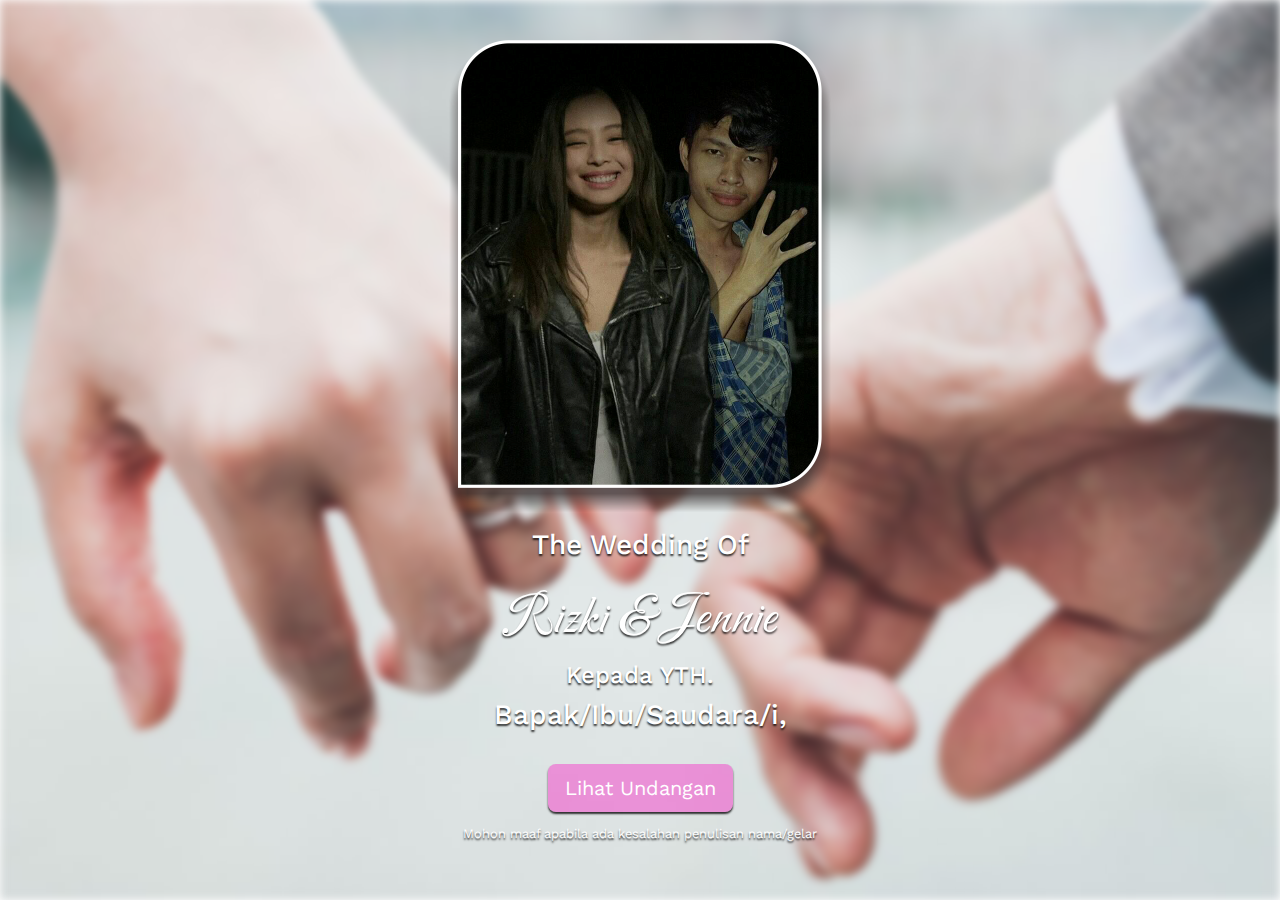
<file: index.html>
<!doctype html>
<html lang="en">

<head>
    <meta charset="utf-8">
    <meta name="viewport" content="width=device-width, initial-scale=1">
    <title>Percetakan Seiko</title>
    <link href="bootstrap/css/bootstrap.min.css" rel="stylesheet">
    <link rel="stylesheet" href="style.css">
    <link rel="preconnect" href="https://fonts.googleapis.com">
    <link rel="preconnect" href="https://fonts.gstatic.com" crossorigin>
    <link rel="stylesheet" href="https://unicons.iconscout.com/release/v4.0.8/css/line.css">
    <link
        href="https://fonts.googleapis.com/css2?family=Carattere&family=Dancing+Script&family=Pacifico&family=Roboto:wght@400;500&family=Work+Sans:ital,wght@0,100;0,200;0,300;0,400;0,500;0,600;0,700;0,800;0,900;1,100;1,200;1,300;1,400;1,500;1,600;1,700;1,800;1,900&display=swap"
        rel="stylesheet">
</head>

<body>
    <section id="hero"
        class="hero w-100 h-100 p-3 mx-auto text-center d-flex justify-content-center align-items-center text-white">
        <main>
            <div class="container berdua text-center">
                <img src="img/berdua.png" alt="" class="img-responsive berdua">
            </div>
            <h3>The Wedding Of</h3>
            <h1>Rizki & Jennie</h1>
            <h4>Kepada YTH.</h4>
            <h3><span>Bapak/Ibu/Saudara/i, </span></h3>
            <a href="main.html" class="btn btn-lg mt-4"><i class="uil-upload-alt"></i>Lihat Undangan</a>
            <p>Mohon maaf apabila ada kesalahan penulisan nama/gelar</p>
        </main>
    </section>
    <script>
        const urlParams = new URLSearchParams(window.location.search);
        const nama = urlParams.get('n') || '';
        const pronoun = urlParams.get('p') || 'Bapak/Ibu/Saudara/i';
        const namaContainer = document.querySelector('.hero h3 span');
        namaContainer.innerText = `${pronoun} ${nama},`.replace(/ ,$/, ',');
    </script>
    <script src="bootstrap/js/bootstrap.bundle.min.js"></script>
</body>

</html>
</file>
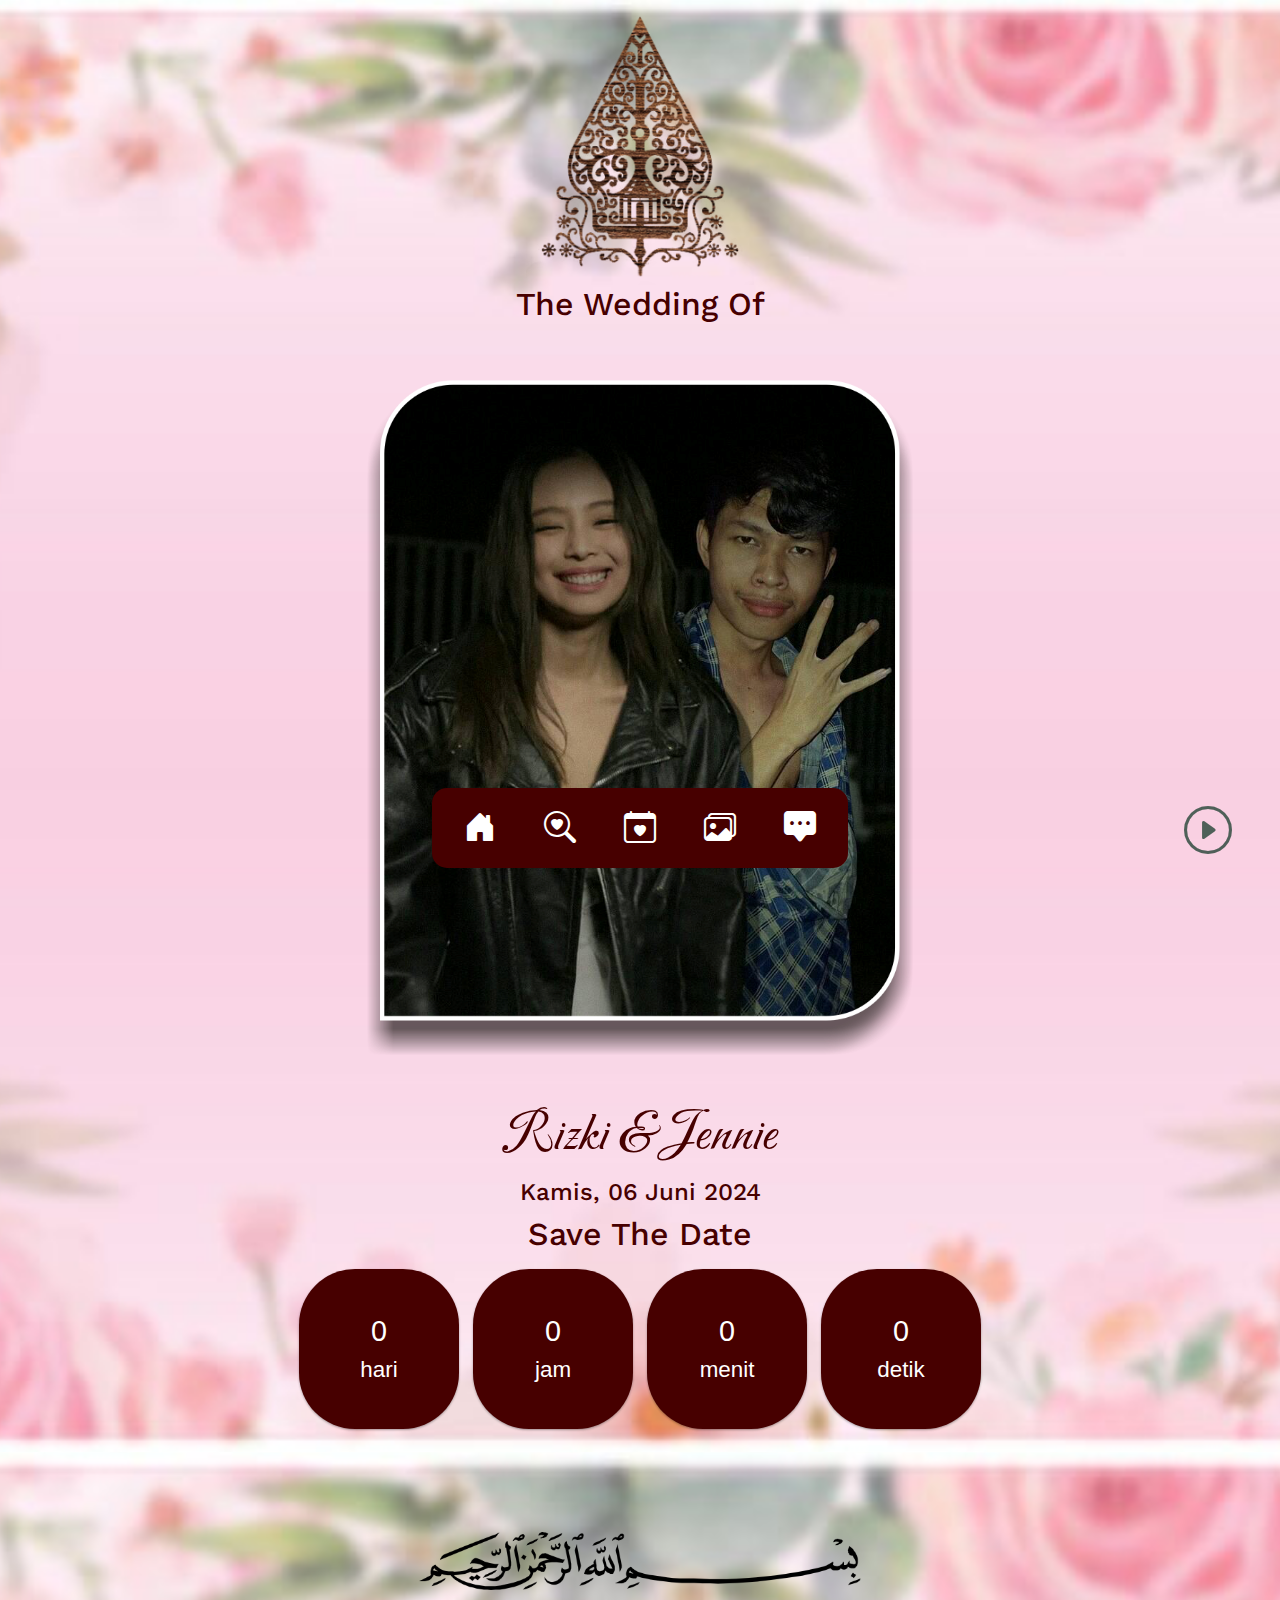
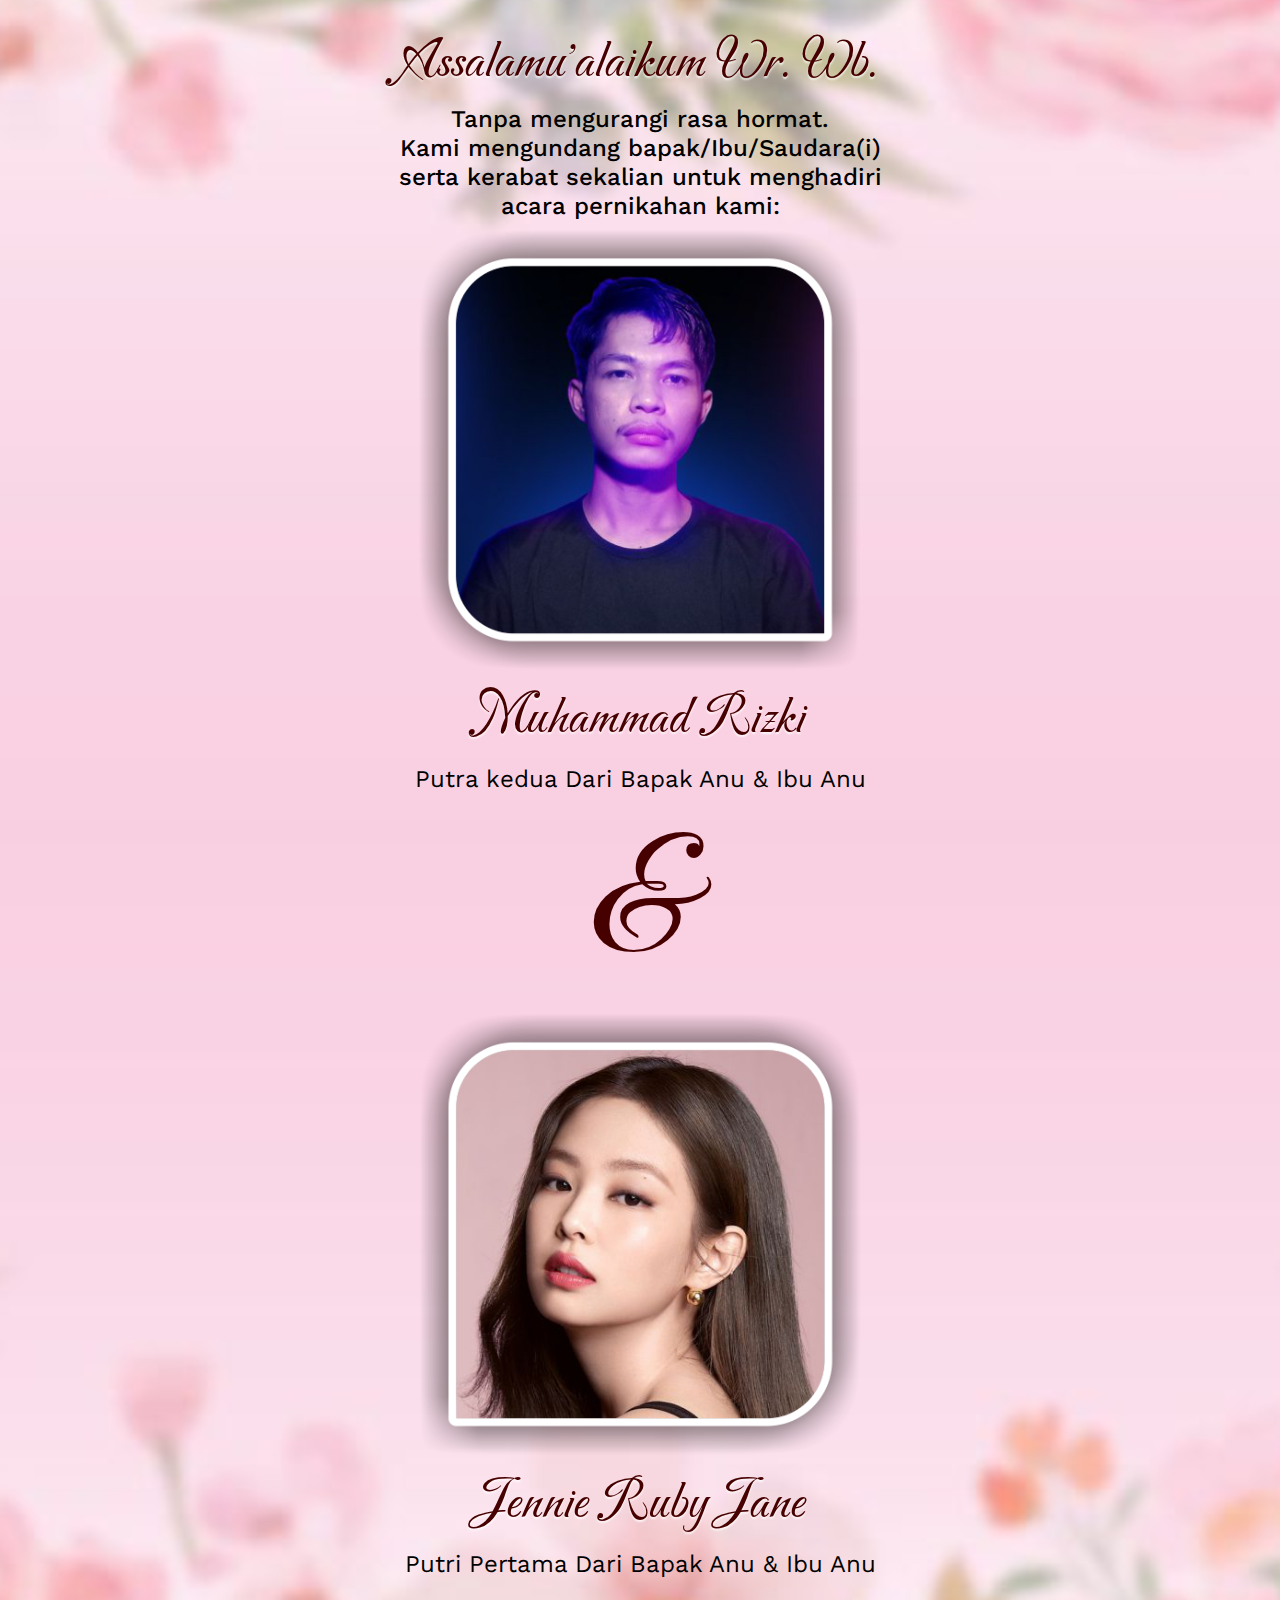
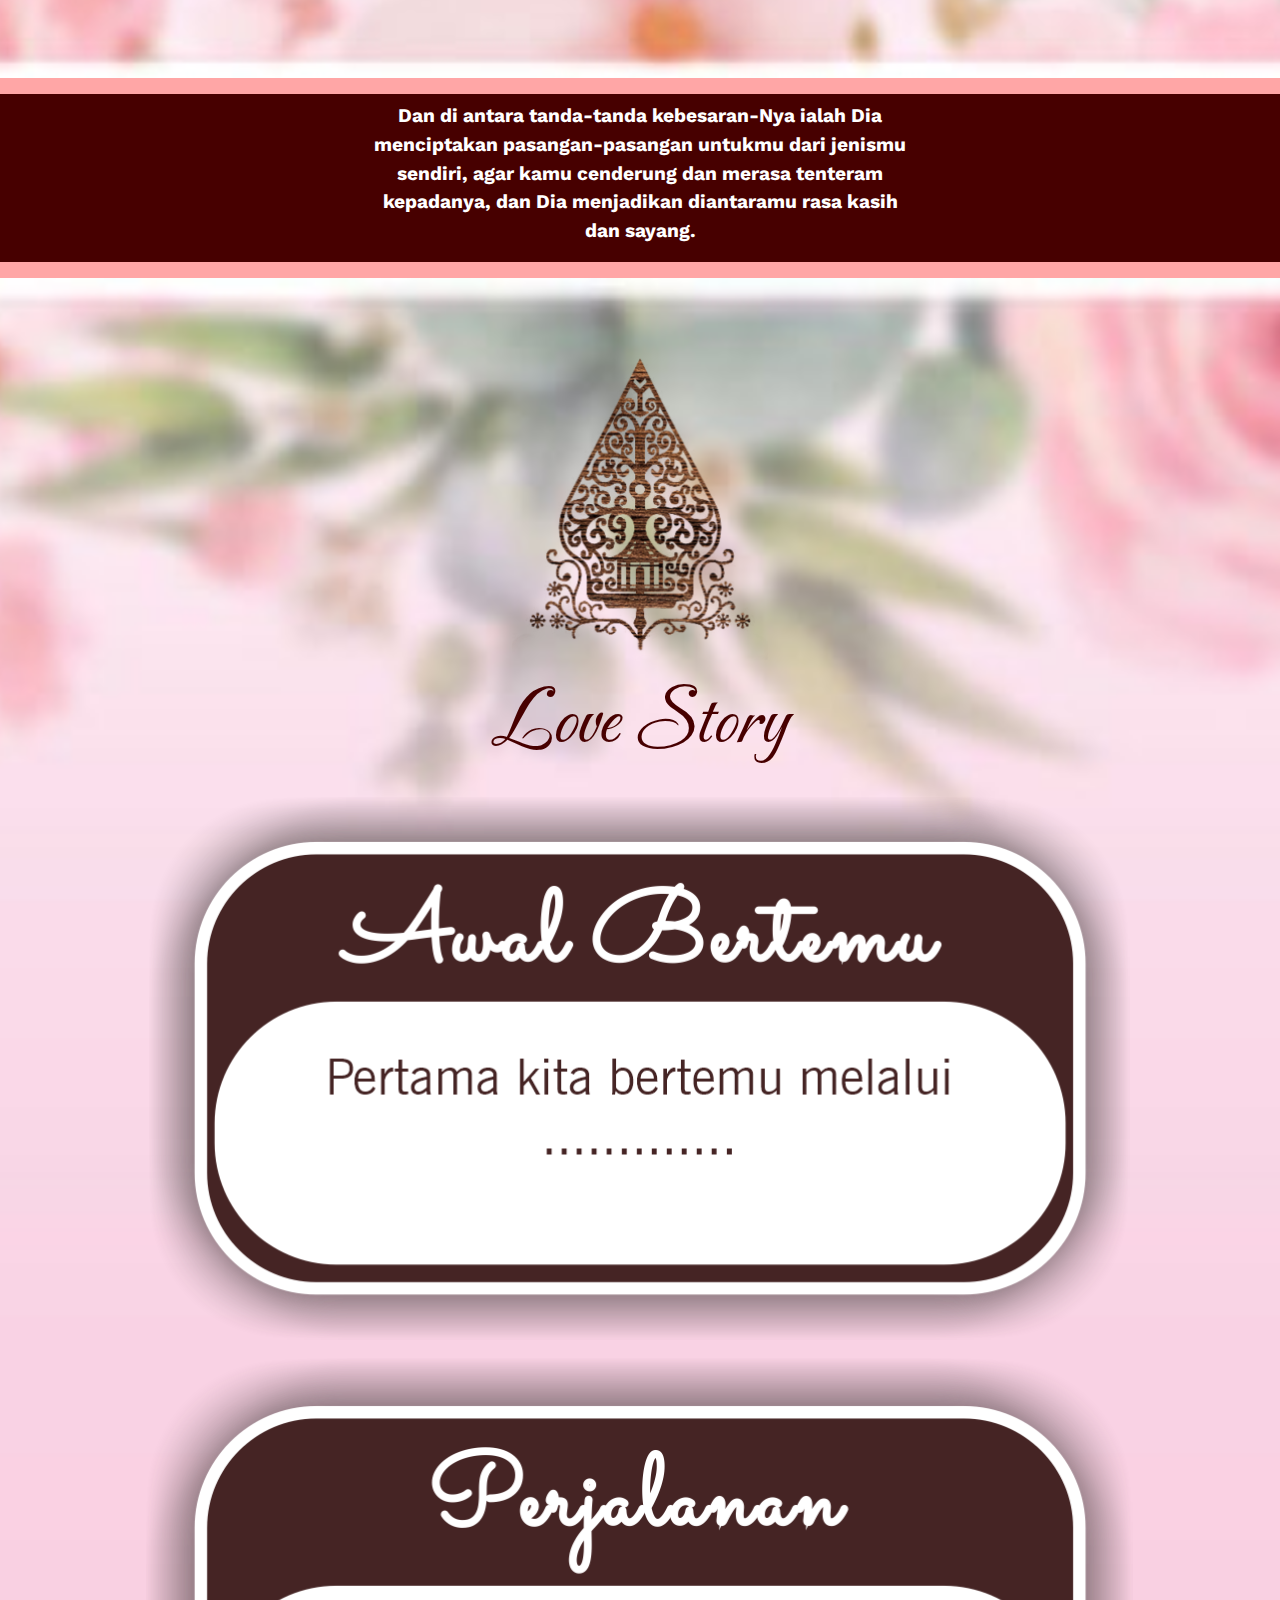
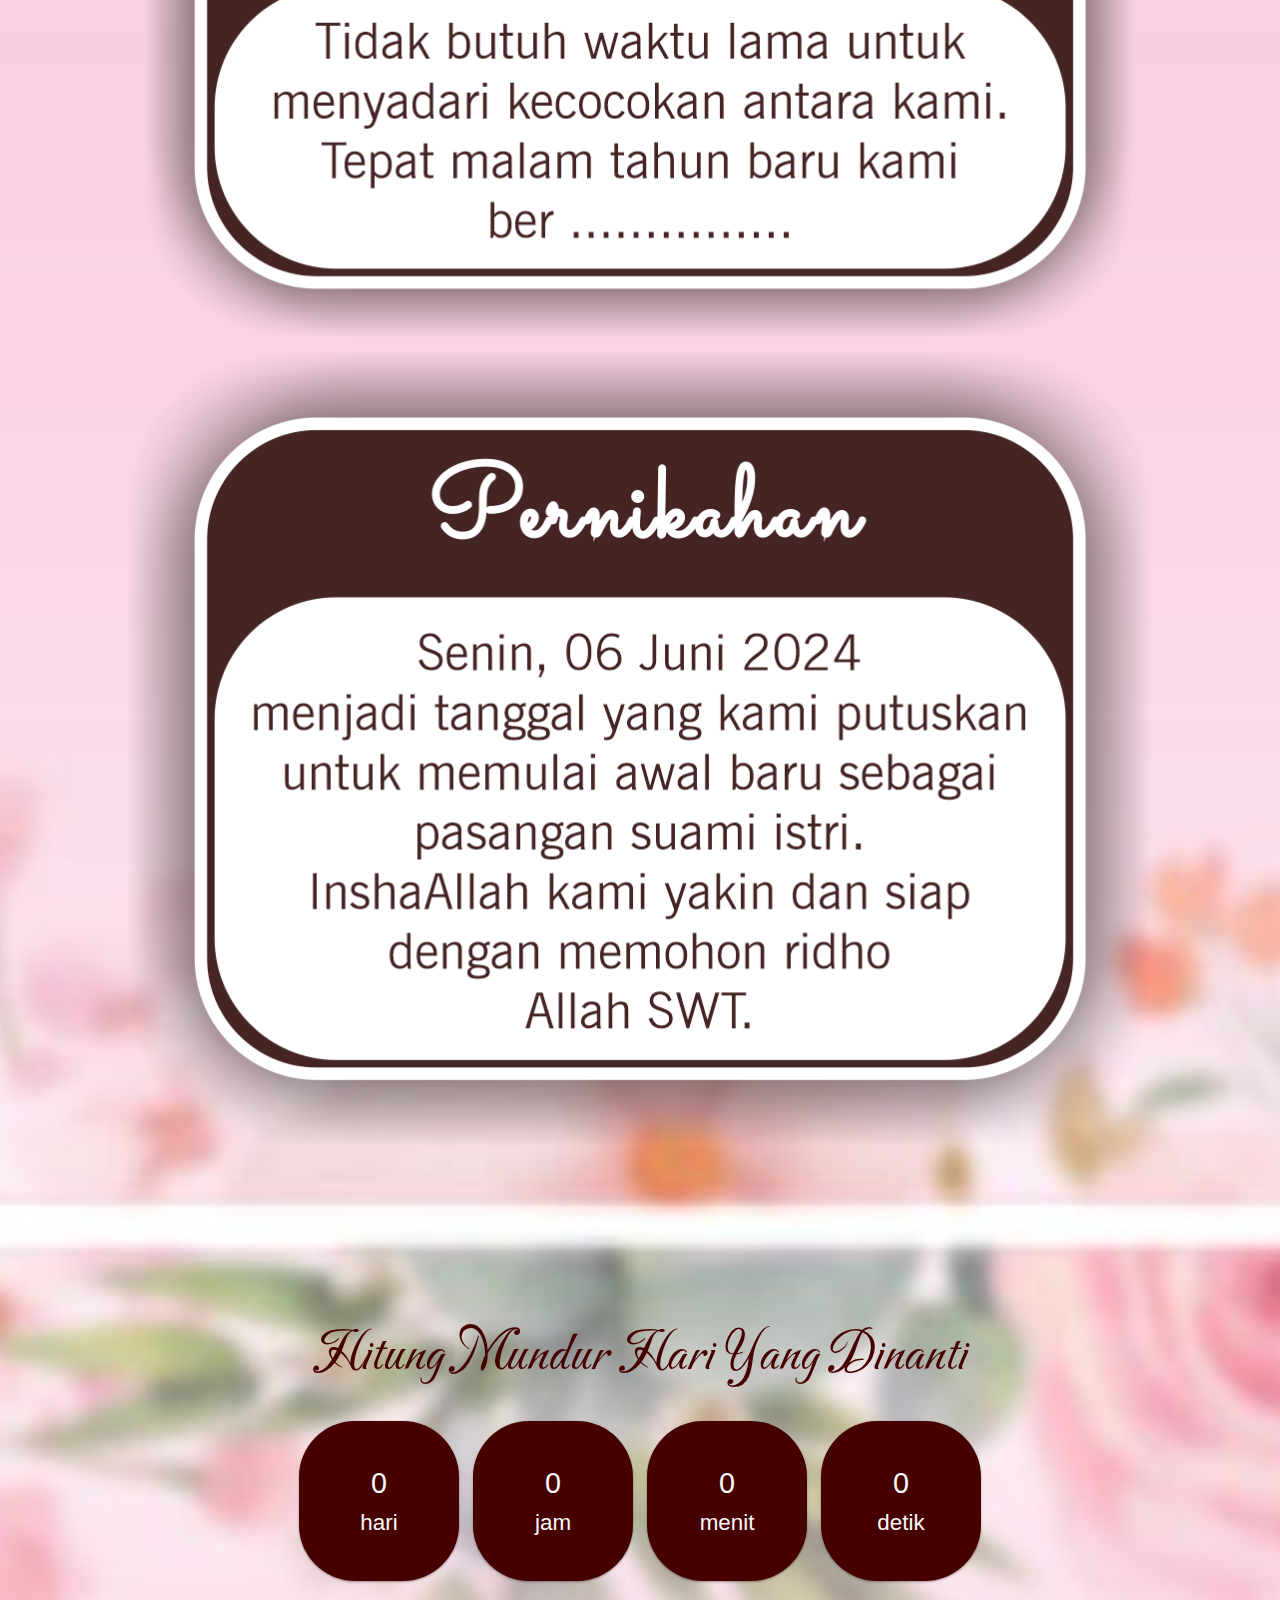
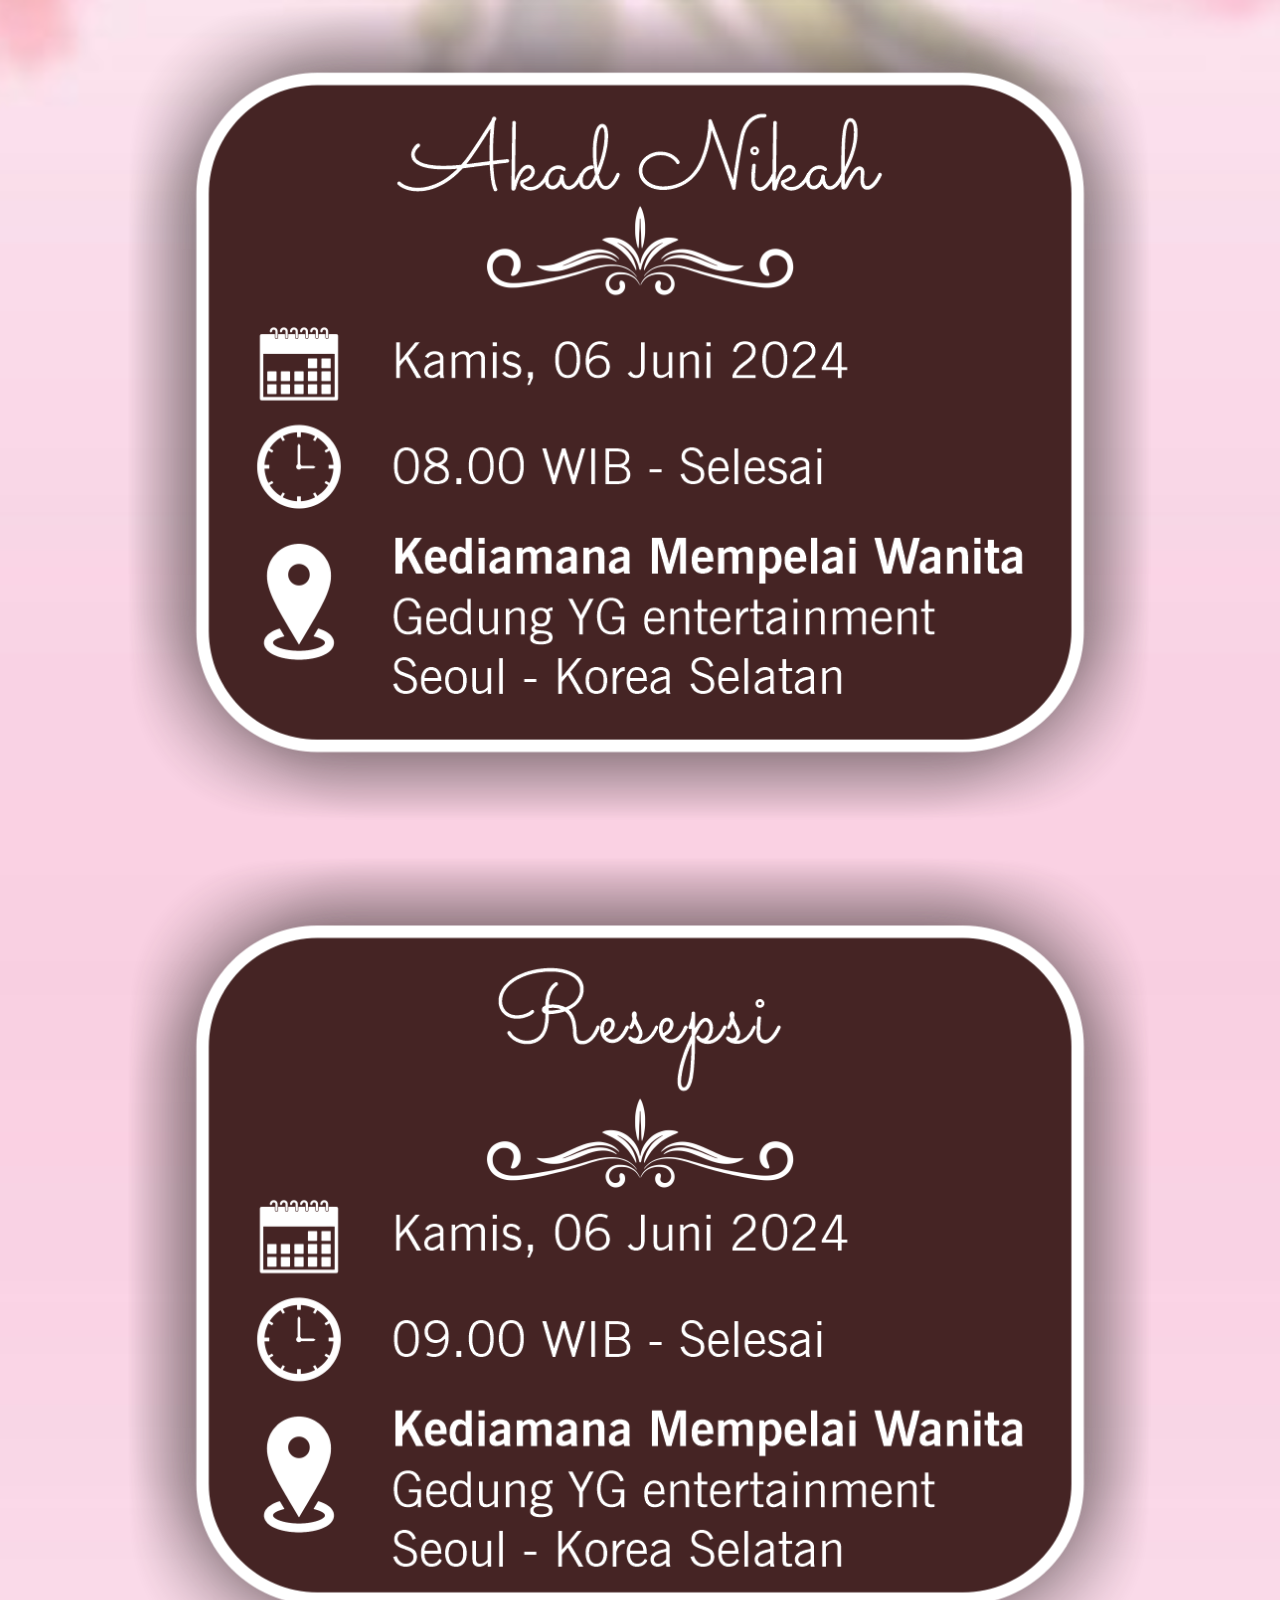
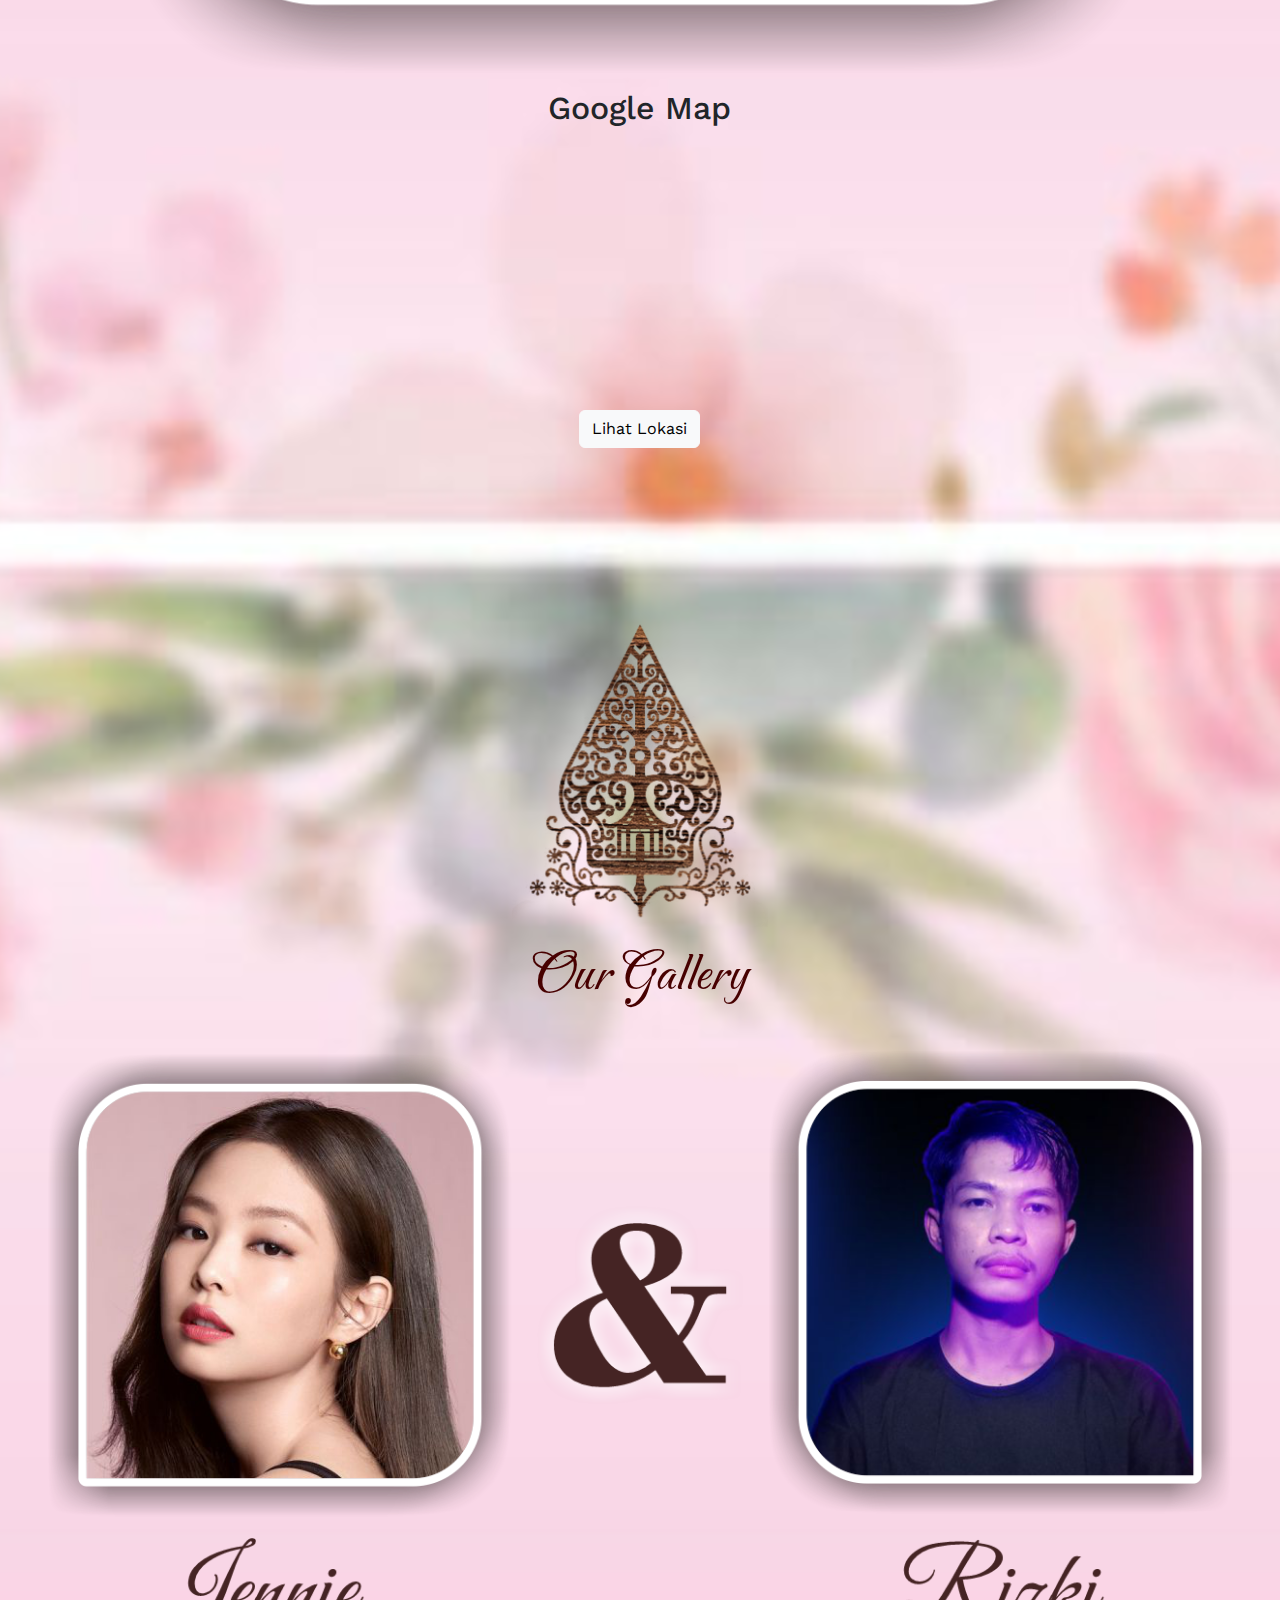
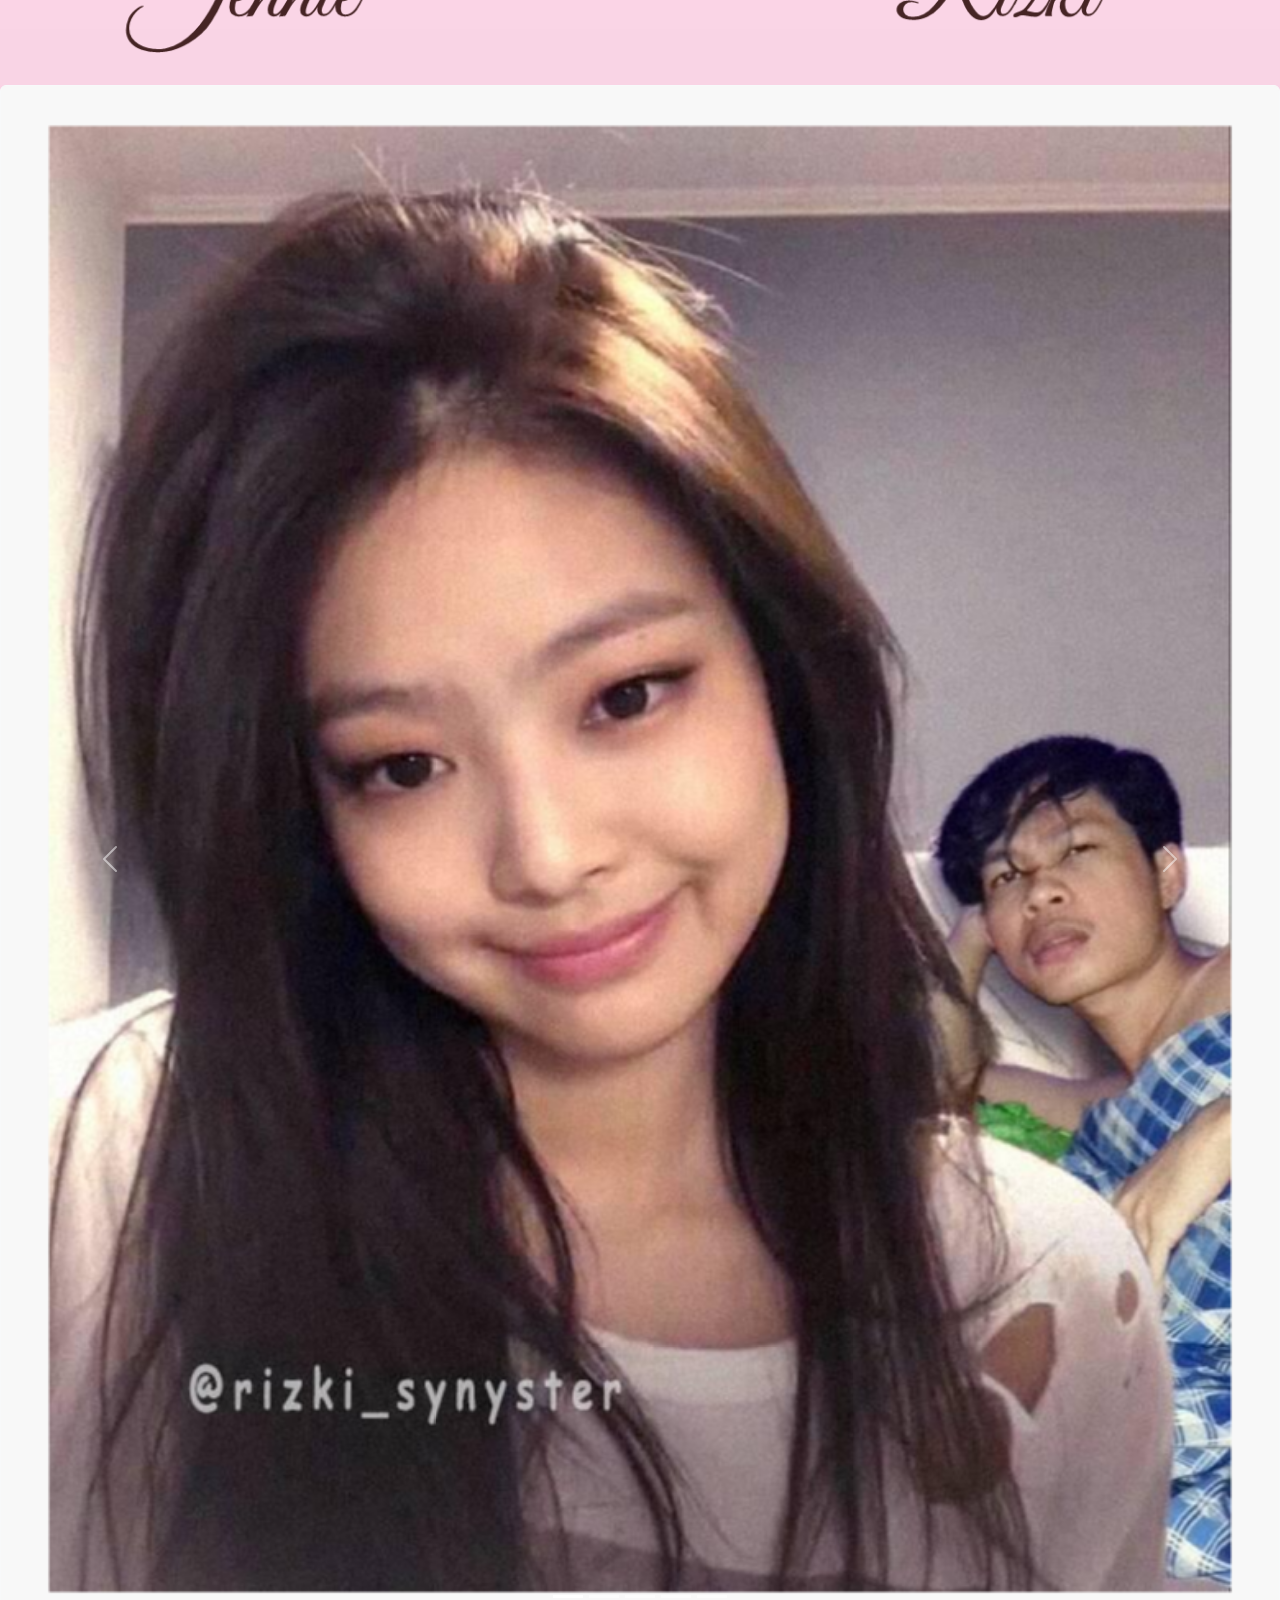
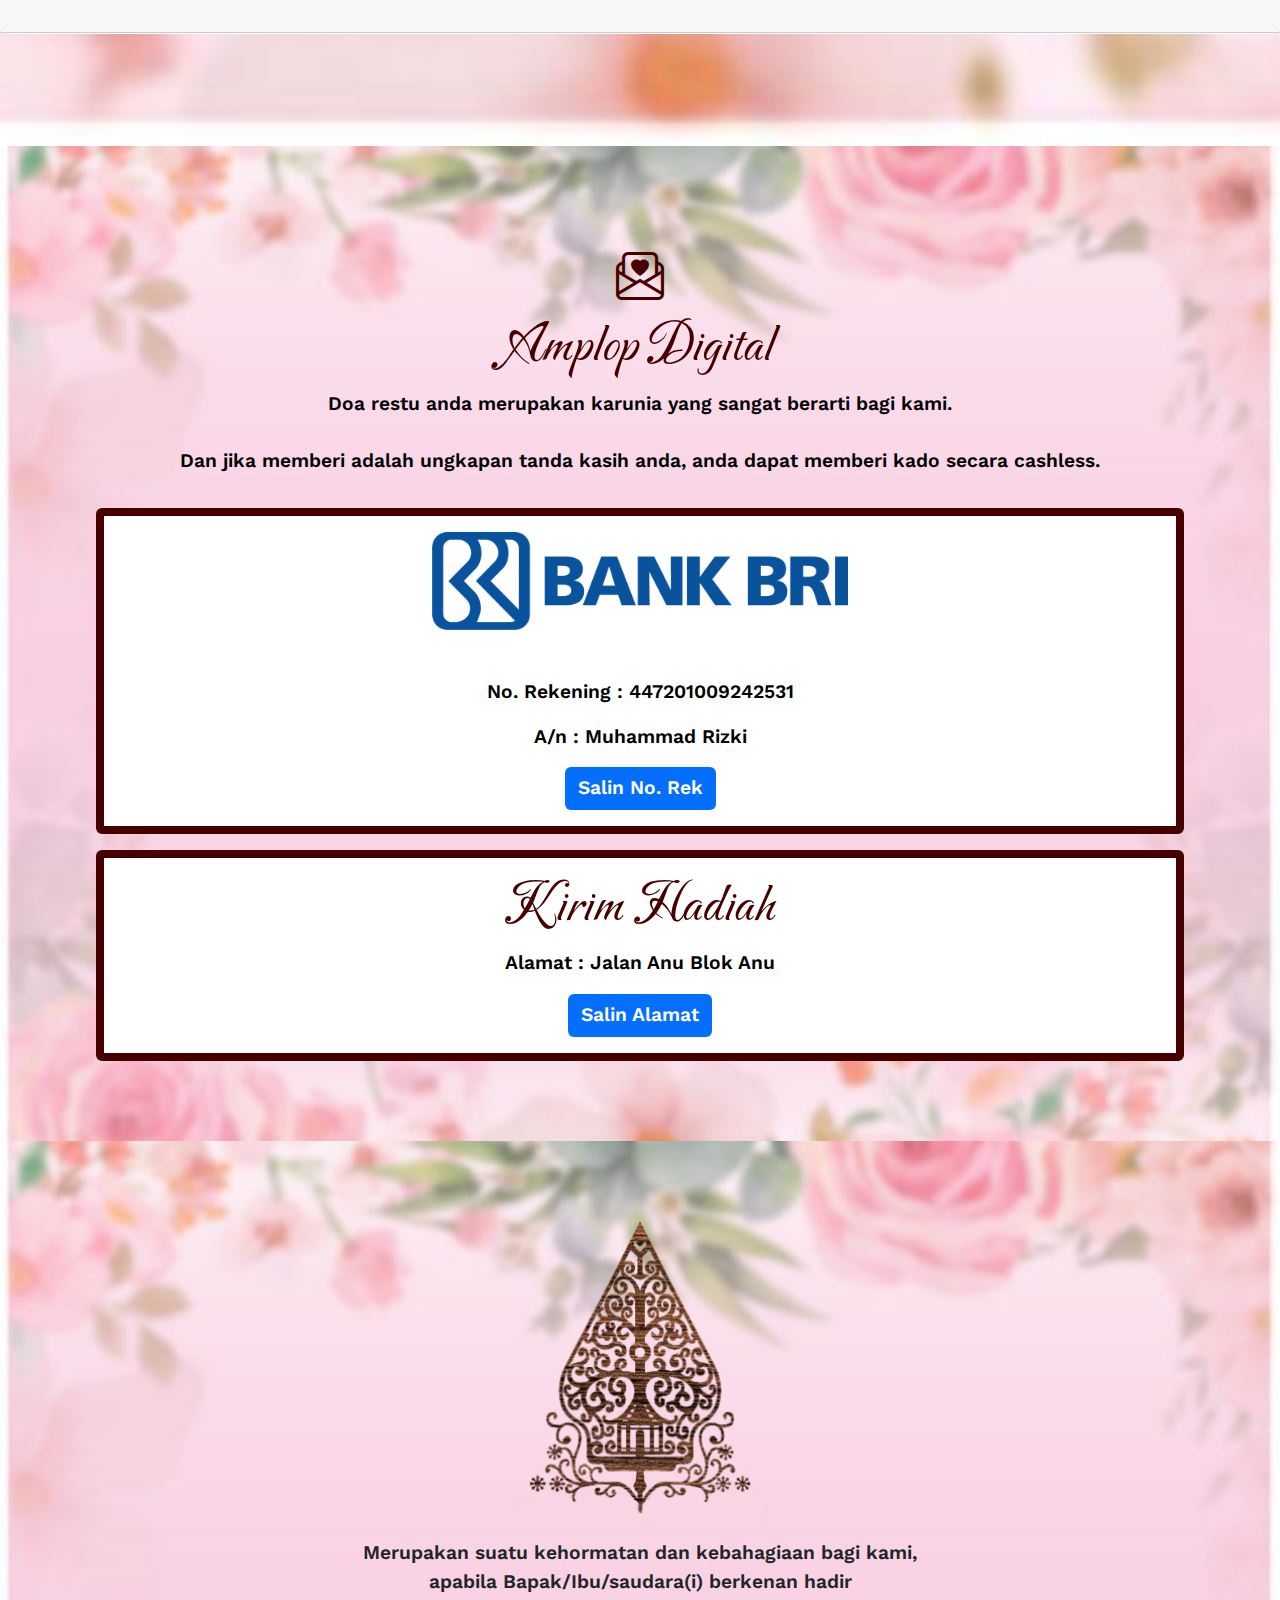
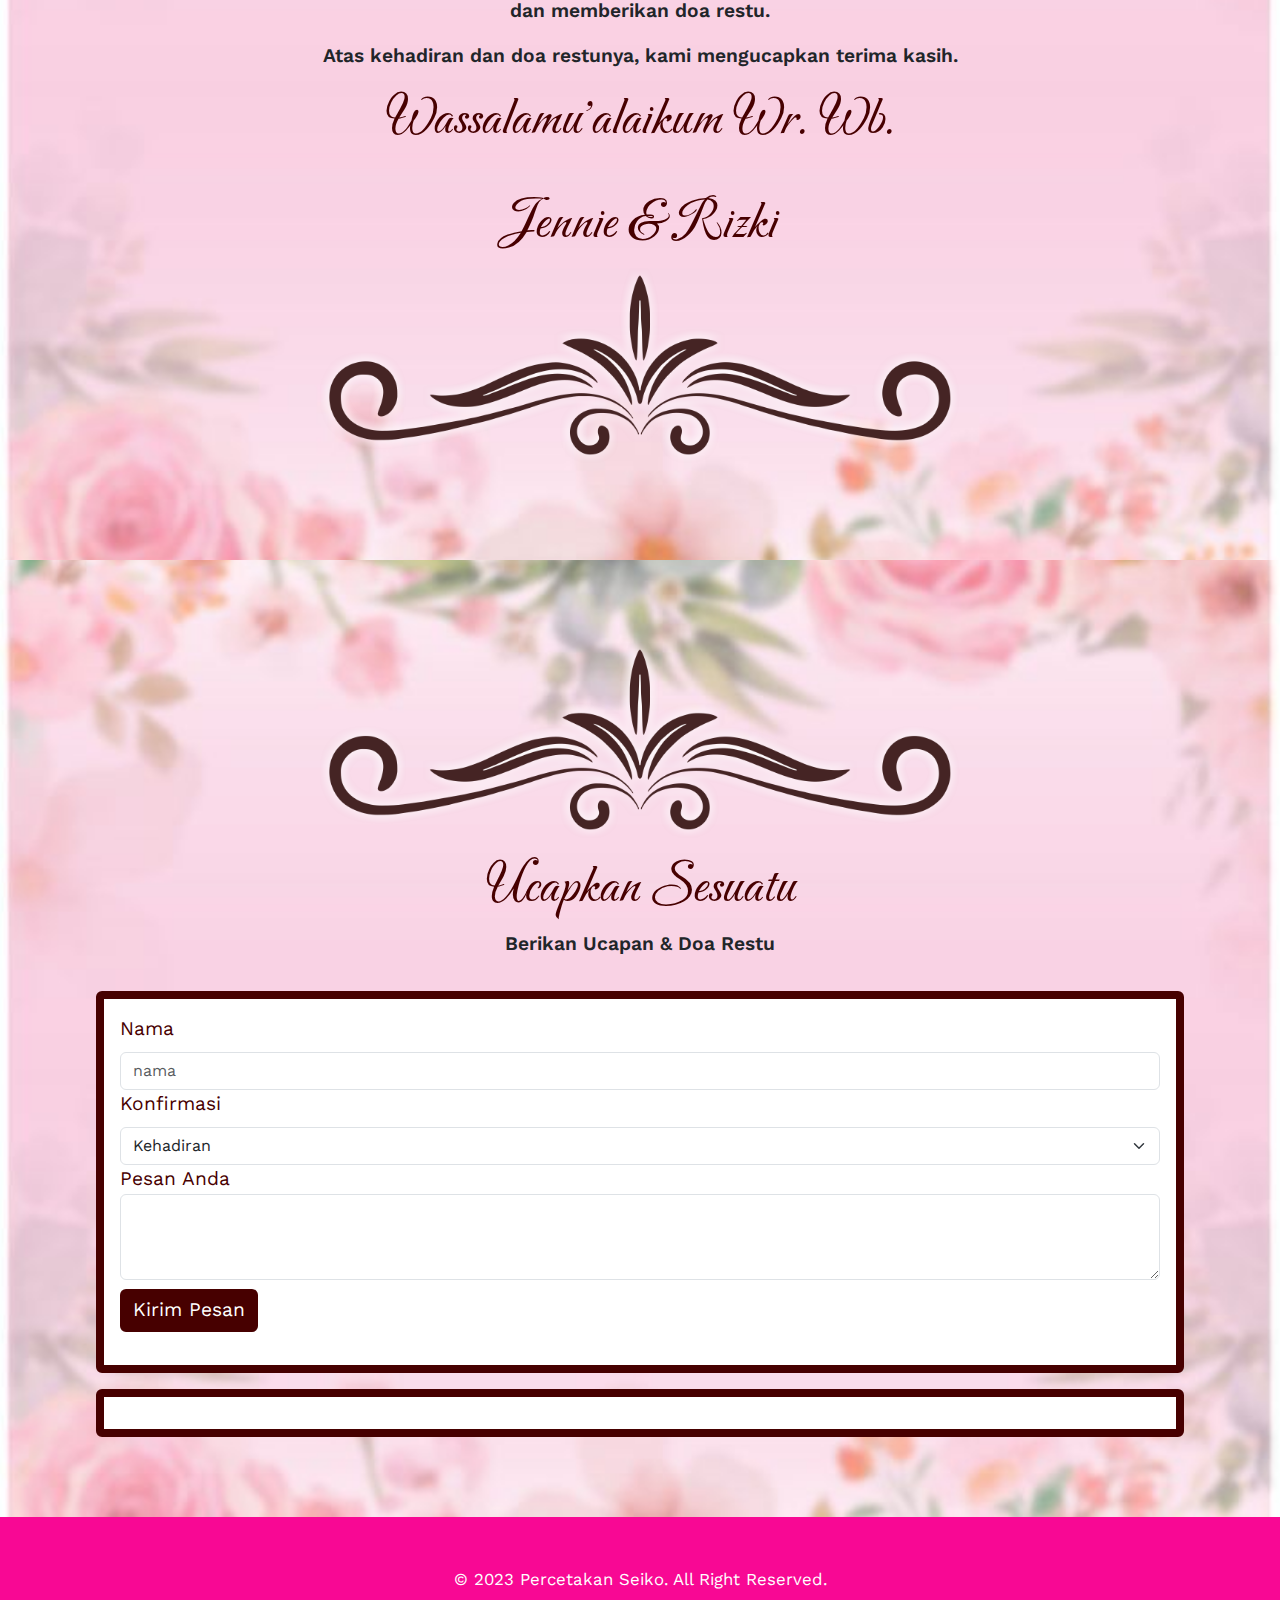
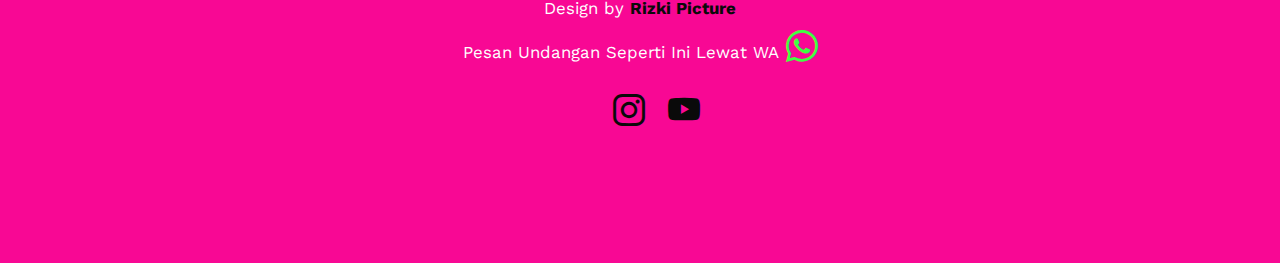
<file: main.html>
<!doctype html>
<html lang="en">

<head>
    <meta charset="utf-8">
    <meta name="viewport" content="width=device-width, initial-scale=1">
    <title>Percetakan Seiko</title>
    <link href="bootstrap/css/bootstrap.min.css" rel="stylesheet">
    <link rel="stylesheet" href="style2.css">
    <link rel="preconnect" href="https://fonts.googleapis.com">
    <link rel="preconnect" href="https://fonts.gstatic.com" crossorigin>
    <link rel="stylesheet" href="https://unicons.iconscout.com/release/v4.0.8/css/line.css">
    <link rel="stylesheet" href="simplyCountdown/simplyCountdown.theme.default.css" />
    <script src="simplyCountdown/simplyCountdown.min.js"></script>
    <link rel="stylesheet" href="https://cdn.jsdelivr.net/npm/bootstrap-icons@1.11.2/font/bootstrap-icons.min.css">
    <link
        href="https://fonts.googleapis.com/css2?family=Carattere&family=Dancing+Script&family=Pacifico&family=Roboto:wght@400;500&family=Work+Sans:ital,wght@0,100;0,200;0,300;0,400;0,500;0,600;0,700;0,800;0,900;1,100;1,200;1,300;1,400;1,500;1,600;1,700;1,800;1,900&display=swap"
        rel="stylesheet">
</head>

<body>
    <!-- Navbar -->
    <nav>
        <div class="containerNav">
            <a href="#home"><i class="bi bi-house-door-fill iconNavbar"></i></a>
            <a href="#mempelai"><i class="bi bi-search-heart iconNavbar"></i></a>
            <a href="#acara"><i class="bi bi-calendar-heart iconNavbar"></i></a>
            <a href="#gallery"><i class="bi bi-images iconNavbar"></i></a>
            <a href="#ucapan"><i class="bi bi-chat-square-dots-fill iconNavbar"></i></a>
        </div>
    </nav>
    <!-- Navbar end -->

    <!-- Home -->
    <section id="home"
        class="home w-100 h-100 p-3 mx-auto text-center d-flex justify-content-center align-items-center text-white">
        <main>
            <div class="wood">
                <img src="img/tema/Gunungan-Wood-254x300-1.png" alt="">
            </div>
            <div class="container berdua text-center">
                <div class="row justify-content-center">
                    <h3>The Wedding Of</h3>
                    <img src="img/berdua.png" alt="" class="img-responsive berdua">
                    <h1>Rizki & Jennie</h1>
                    <h4>Kamis, 06 Juni 2024</h4>
                </div>
            </div>
            <div class="container text-center">
                <div class="row justify-content-center">
                    <h3>Save The Date</h3>
                    <div class="container text-center justify-content-center">
                        <div class="row simply-countdown text-center justify-content-center"></div>
                    </div>
                </div>
            </div>
            </div>
        </main>
    </section>
    <!-- Home end -->

    <!-- mempelai -->
    <section id="mempelai" class="mempelai">
        <div class="container">
            <div class="row justify-content-center">
                <div class="col-md-8 text-center">
                    <img src="img/tema/bismilah.png" alt="" class="bismilah">
                    <h3>Assalamu'alaikum Wr. Wb.</h3>
                    <h4>Tanpa mengurangi rasa hormat. <br>Kami mengundang bapak/Ibu/Saudara(i) <br>serta kerabat
                        sekalian
                        untuk menghadiri <br>acara pernikahan kami:
                    </h4>
                    <img src="img/tema/mempelai1.png" alt="">
                    <h3>Muhammad Rizki</h3>
                    <p>Putra kedua Dari Bapak Anu & Ibu Anu</p>
                    <h1>&</h1>
                    <img src="img/tema/mempelai2.png" alt="">
                    <h3>Jennie Ruby Jane</h3>
                    <p>Putri Pertama Dari Bapak Anu & Ibu Anu</p>
                </div>
            </div>
        </div>
    </section>
    <!-- mempelai end -->

    <!-- sabda -->
    <section class="sabda" id="sabda">
        <div class="row bgluar justify-content-center text-center">
            <div class="col bgdalam">
                <p>Dan di antara tanda-tanda kebesaran-Nya ialah Dia <br>menciptakan pasangan-pasangan untukmu dari
                    jenismu <br> sendiri, agar kamu cenderung dan merasa tenteram <br>kepadanya, dan Dia menjadikan
                    diantaramu rasa kasih <br>dan sayang.</p>
            </div>
        </div>
    </section>
    <!-- sabda end -->

    <!-- story -->
    <section class="story">
        <div class="col justify-content-center text-center wood">
            <img src="img/tema/Gunungan-Wood-254x300-1.png" alt="">
        </div>
        <div class="row">
            <div class="col justify-content-center text-center mt-3 mb-3">
                <h3>Love Story</h3>
            </div>
        </div>
        <div class="perjalanan justify-content-center text-center">
            <img src="img/tema/story.png" alt="">
        </div>
    </section>
    <!-- story end -->

    <!-- acara -->
    <section class="acara" id="acara">
        <div class="row">
            <div class="col justify-content-center text-center mt-3 mb-3">
                <h3>Hitung Mundur Hari Yang Dinanti</h3>
            </div>
            <div class="container text-center text-light justify-content-center">
                <div class="row simply-countdown text-center justify-content-center"></div>
            </div>
        </div>
        <div class="row">
            <div class="col justify-content-center text-center mt-3 mb-3">
                <img src="img/tema/akad.png" alt="">
            </div>
        </div>
        <div class="row justify-content-center">
            <div class="col-md-8 col-10 text-center">
                <h2>Google Map</h2>
                <iframe
                    src="https://www.google.com/maps/embed?pb=!1m18!1m12!1m3!1d3164.05820939399!2d127.123762!3d37.53012510000001!2m3!1f0!2f0!3f0!3m2!1i1024!2i768!4f13.1!3m3!1m2!1s0x357ca5a1694bd035%3A0x3228baf5e2ca7e58!2sgedung%20JYP%20Entertainment!5e0!3m2!1sid!2sid!4v1700992549597!5m2!1sid!2sid"
                    width="100%" height="250" style="border:0;" allowfullscreen="" loading="lazy"
                    referrerpolicy="no-referrer-when-downgrade"></iframe>
                <a href="https://maps.app.goo.gl/rJ13fbHbB5M25jQK7" target="_blank" class="btn btn-light my-3">Lihat
                    Lokasi</a>
            </div>
        </div>
    </section>
    <!-- acara end -->

    <!-- gallery -->
    <section class="gallery" id="gallery">
        <div class="col justify-content-center text-center wood">
            <img src="img/tema/Gunungan-Wood-254x300-1.png" alt="">
        </div>
        <div class="row">
            <div class="col justify-content-center text-center mt-3 mb-3">
                <h3>Our Gallery</h3>
            </div>
        </div>
        <div class="row jr">
            <div class="col justify-content-center text-center mt-3 mb-3">
                <img src="img/tema/gallery v.png" alt="">
            </div>
        </div>
        <div class="row isi">
            <div class="col justify-content-center text-center mt-3 mb-3">
                <div class="card dalam border-light mb-3 justify-content-center text-center">
                    <div class="card-header">
                        <div id="carouselExampleAutoplaying" class="carousel slide" data-bs-ride="carousel">
                            <div class="carousel-indicators">
                                <button type="button" data-bs-target="#carouselExampleIndicators" data-bs-slide-to="0"
                                    class="active" aria-current="true" aria-label="Slide 1"></button>
                                <button type="button" data-bs-target="#carouselExampleIndicators" data-bs-slide-to="1"
                                    aria-label="Slide 2"></button>
                                <button type="button" data-bs-target="#carouselExampleIndicators" data-bs-slide-to="2"
                                    aria-label="Slide 3"></button>
                                <button type="button" data-bs-target="#carouselExampleIndicators" data-bs-slide-to="3"
                                    aria-label="Slide 4"></button>
                                <button type="button" data-bs-target="#carouselExampleIndicators" data-bs-slide-to="4"
                                    aria-label="Slide 5"></button>
                            </div>
                            <div class="carousel-inner">
                                <div class="carousel-item active">
                                    <img src="img/gallery/1.jpg" class="d-block w-100" alt="...">
                                </div>
                                <div class="carousel-item">
                                    <img src="img/gallery/2.jpg" class="d-block w-100" alt="...">
                                </div>
                                <div class="carousel-item">
                                    <img src="img/gallery/3.jpg" class="d-block w-100" alt="...">
                                </div>
                                <div class="carousel-item">
                                    <img src="img/gallery/4.jpg" class="d-block w-100" alt="...">
                                </div>
                                <div class="carousel-item">
                                    <img src="img/gallery/6.jpg" class="d-block w-100" alt="...">
                                </div>
                            </div>
                            <button class="carousel-control-prev" type="button"
                                data-bs-target="#carouselExampleAutoplaying" data-bs-slide="prev">
                                <span class="carousel-control-prev-icon" aria-hidden="true"></span>
                                <span class="visually-hidden">Previous</span>
                            </button>
                            <button class="carousel-control-next" type="button"
                                data-bs-target="#carouselExampleAutoplaying" data-bs-slide="next">
                                <span class="carousel-control-next-icon" aria-hidden="true"></span>
                                <span class="visually-hidden">Next</span>
                            </button>
                        </div>
                    </div>
                </div>
            </div>
        </div>
    </section>
    <!-- gallery end -->

    <!-- gift -->
    <section class="gift">
        <div class="row">
            <div class="col justify-content-center text-center mt-3 mb-3">
                <i class="bi bi-envelope-paper-heart"></i>
                <h3>Amplop Digital</h3>
                <p>Doa restu anda merupakan karunia yang sangat berarti bagi kami. <br><br>Dan jika memberi adalah
                    ungkapan tanda kasih anda, anda dapat memberi kado secara cashless.</p>
            </div>
        </div>

        <div class="card bank justify-content-center text-center">
            <div class="card-body">
                <img src="img/tema/BRI-1024x241.png" alt="">
                <p>No. Rekening : 447201009242531</p>
                <p class="card-text">A/n : Muhammad Rizki</p>
                <button class="btn" onclick="copyText2()"><span>Salin No. Rek</span></button>
            </div>
        </div>
        <script>
            function copyText2() {
                navigator.clipboard.writeText
                    ("447201009242531");
            }
        </script>

        <div class="card bank justify-content-center text-center mt-3">
            <div class="card-body">
                <h3>Kirim Hadiah</h3>
                <p>Alamat : Jalan Anu Blok Anu</p>
                <button class="btn" onclick="copyText3()"><span>Salin Alamat</span></button>
            </div>
        </div>
        <script>
            function copyText3() {
                navigator.clipboard.writeText
                    ("Jalan Anu Blok Anu");
            }
        </script>

    </section>
    <!-- gift end -->

    <!-- wassalam -->
    <section class="wassalam" id="wassalam">
        <div class="col justify-content-center text-center wood">
            <img src="img/tema/Gunungan-Wood-254x300-1.png" alt="">
        </div>
        <div class="row">
            <div class="col justify-content-center text-center mt-3 mb-3">
                <p>Merupakan suatu kehormatan dan kebahagiaan bagi kami, <br>apabila Bapak/Ibu/saudara(i) berkenan
                    hadir <br> dan memberikan doa restu.</p>
                <p>Atas kehadiran dan doa restunya, kami mengucapkan terima kasih.</p>
                <h3>Wassalamu'alaikum Wr. Wb.</h3> <br>
                <h4>Jennie & Rizki</h4>
                <img src="img/tema/ornamen.png" alt="">
            </div>
        </div>
    </section>
    <!-- wassalam end -->

        <!-- ucapan -->
    <section class="ucapan" id="ucapan">
        <div class="col justify-content-center text-center wood">
            <img src="img/tema/ornamen.png" alt="">
        </div>
        <div class="row">
            <div class="col justify-content-center text-center mt-3 mb-3">
                <h3>Ucapkan Sesuatu</h3>
                <p>Berikan Ucapan & Doa Restu</p>
            </div>
        </div>
        <div class="card isiucapan justify-content-center">
            <div class="card-body">
                <form class="row row-cols-lg-8 align-items-center justify-content-center" id="myForm"
                    onsubmit="sendMessage()">
                    <div class="mb-3">

                        <label for="nama" class="form-label">Nama</label>
                        <input type="text" class="form-control" id="nama" placeholder="nama" required>

                        <label for="status" class="form-label">Konfirmasi</label>
                        <select name="status" id="status" class="form-select" required>
                            <option selected>Kehadiran</option>
                            <option value="Hadir">Hadir</option>
                            <option value="Tidak Hadir">Tidak Hadir</option>
                            <option value="Tidak Hadir">InshaAllah</option>
                        </select>

                        <div class="mb-3">
                            <label for="pesan">Pesan Anda</label>
                            <textarea id="pesan" cols="30" rows="3" class="form-control" required></textarea>
                        </div>

                        <div class="col-12" style="margin-top: 25px;">
                            <button class="btn btnucapan" type="submit">Kirim Pesan</button>
                        </div>
                    </div>
            </div>
        </div>

        <script>
            function sendMessage() {
                const nama = document.getElementById('nama').value;
                const status = document.getElementById('status').value;
                const pesan = document.getElementById('pesan').value;

                const url = "https://api.whatsapp.com/send?phone=6281521502923&text=Halo%20Bang%0ASaya%20*" + nama + "*%0AKehadiran%20*" + status + "*%0A%0A*" + pesan + "*%0A"
                window.open(url);
            }
        </script>

        </form>
        <div class="card isiucapan justify-content-center mt-3">
            <div class="card-body">
                <div id="disqus_thread"></div>
                <script>
                    /**
                    *  RECOMMENDED CONFIGURATION VARIABLES: EDIT AND UNCOMMENT THE SECTION BELOW TO INSERT DYNAMIC VALUES FROM YOUR PLATFORM OR CMS.
                    *  LEARN WHY DEFINING THESE VARIABLES IS IMPORTANT: https://disqus.com/admin/universalcode/#configuration-variables    */

                    var disqus_config = function () {
                        this.page.url = rizki2345.github.io / main.html
                        this.page.identifier = rizki2345.github.io
                    };

                    (function () { // DON'T EDIT BELOW THIS LINE
                        var d = document, s = d.createElement('script');
                        s.src = 'https://tema1.disqus.com/embed.js';
                        s.setAttribute('data-timestamp', +new Date());
                        (d.head || d.body).appendChild(s);
                    })();
                </script>
            </div>

        </div>
        <script id="dsq-count-scr" src="//tema1.disqus.com/count.js" async></script>
    </section>
    <!-- ucapan end -->

    <!-- komen -->
    <!-- komen end -->

    <!-- footer -->
    <footer>
        <div class="container">
            <div class="row">
                <div class="col text-center">
                    <small class="block">&copy; 2023 Percetakan Seiko. All Right Reserved.</small><br>
                    <small class="block">Design by <a href="https://www.youtube.com/@rizkipicture" target="_blank">Rizki
                            Picture</a></small><br>
                    <small>Pesan Undangan Seperti Ini Lewat WA</small>
                    <a id="whatsappButton" class="btnwa"><i class="bi bi-whatsapp"></i></a>
                    <ul class="mt-3">
                        <li><a href="https://instagram.com/futurizki" target="_blank"><i
                                    class="bi bi-instagram"></i></a></li>
                        <li><a href="https://www.youtube.com/@rizkipicture" target="_blank"><i
                                    class="bi bi-youtube"></i></a></li>
                    </ul>
                </div>
            </div>
        </div>
    </footer>
    <!-- footer end -->

    <!-- audio -->
    <div id="audio-container">
        <audio id="song" autoplay loop>
            <source src="audio/Weeekly  After School  Metal Version.mp3" type="audio/mp3">
        </audio>
        <div class="audio-icon-wrapper">
            <i class="bi bi-play-circle"></i>
        </div>
    </div>

    <script>
        const rootElement = document.querySelector(":root");
        const audioIconWrapper = document.querySelector('.audio-icon-wrapper');
        const audioIcon = document.querySelector('.audio-icon-wrapper i');
        const song = document.querySelector('#song');
        let isPlaying = false;

        function playAudio() {
            song.volume = 0.5;
            audioIconWrapper.style.display = 'flex';
            song.play();
            isPlaying = true;
        }
        audioIconWrapper.onclick = function () {
            if (isPlaying) {
                song.pause();
                audioIcon.classList.remove('bi-play-circle');
                audioIcon.classList.add('bi-pause-circle');
            } else {
                song.play();
                audioIcon.classList.add('bi-play-circle');
                audioIcon.classList.remove('bi-pause-circle');
            }
            isPlaying = !isPlaying;
        }
    </script>
    <!-- audio end -->

    <!-- wa -->
    <script>
        document.getElementById('whatsappButton').addEventListener('click', function () {
            // Ganti '123456789' dengan nomor telepon yang diinginkan
            var phoneNumber = '6281521502923';

            // Membuat URL WhatsApp
            var whatsappUrl = 'https://api.whatsapp.com/send?phone=' + phoneNumber;

            // Buka WhatsApp di jendela baru
            window.open(whatsappUrl, '_blank');
        });

    </script>
    <!-- wa end -->

    <script src="bootstrap/js/bootstrap.bundle.min.js"></script>
    <script>
        simplyCountdown('.simply-countdown', {
            year: 2024, // required
            month: 6, // required
            day: 6, // required
            hours: 8, // Default is 0 [0-23] integer
            words: { //words displayed into the countdown
                days: { singular: 'hari', plural: 'hari' },
                hours: { singular: 'jam', plural: 'jam' },
                minutes: { singular: 'menit', plural: 'menit' },
                seconds: { singular: 'detik', plural: 'detik' }
            },
        },);
    </script>
</body>

</html>
</file>
<file: style.css>
/* hero */
:root {
    --pink: #036ffc;
    --bg: #0a0a0a;
    --shadow: 0 2px 2px rgb(0 0 0 / 0.8);
    --pink1: #f80894;
    --sputih: 0 2px 2px  rgba(255, 255, 255, 0.8);
}
.hero .berdua img {
    width: 50%;
}
.berdua {
    margin-bottom: 0.5rem;
}
.hero,
.home {
    position: relative;
    min-height: 100vh;
}
.hero h1 {
    font-family: 'Carattere', cursive;
    font-size: 3.5rem;
    padding-top: 1rem;
}
.hero h4 {
    font-size: 1.5rem;
    font-weight: 600px;
}
.hero p {
    font-size: 0.8rem;
}
.hero a {
    color: white;
    background-color: rgba(255, 0, 191, 0.363);
    box-shadow: var(--shadow);
    margin-bottom: 0.8rem;
}
.hero a:hover {
    background-color: rgb(255, 0, 191);
    color: white;
}
body {
    font-size: 1.2rem;
    font-family: 'Work Sans', sans-serif;
}
/* shadow font */
.hero h1,
.hero h3,
.hero h4,
.hero p,
.home h2,
.home h4 {
    text-shadow: var(--shadow);
}

.hero::before {
    content: '';
    position: absolute;
    top: 0;
    left: 0;
    width: 100%;
    height: 100%;
    background-image: url(img/bg\ 1.jpeg);
    background-size: cover;
    background-position: center;
    z-index: -1;
    filter: blur(4px);
}
.hero {
    position: relative;
    min-height: 100vh;
}
</file>
<file: style2.css>
/* homehome */
:root {
    --pink: #036ffc;
    --bg: #0a0a0a;
    --shadow: 0 2px 2px rgb(0 0 0 / 0.8);
    --pink1: #f80894;
    --sputih: 0 2px 2px  rgba(255, 255, 255, 0.8);
}
.home .wood img,
.story .wood img,
.gallery .wood img,
.wassalam .wood img {
    width: 20%;
}
.home .berdua img {
    width: 50%;
    margin-top: 3rem;
    margin-bottom: 2rem;
}
.home {
    padding-top: 5rem;
    padding-bottom: 5rem;
}
.home {
    position: relative;
    min-height: 100vh;
}
.home h1 {
    font-family: 'Carattere', cursive;
    font-size: 3.5rem;
    padding-top: 1rem;
    color: #470000;
}
.home h3 {
    font-size: 2rem;
    color: #470000;
}
.home h4 {
    font-size: 1.5rem;
    font-weight: 600px;
    color: #470000;
}
.home p {
    font-size: 0.8rem;
}
body {
    font-size: 1.2rem;
    font-family: 'Work Sans', sans-serif;
    min-height: 2000px;
}

.home::before {
    content: '';
    position: absolute;
    top: 0;
    left: 0;
    width: 100%;
    height: 100%;
    background-image: url(img/tema/tema\ 1\ a.jpg);
    background-size: cover;
    background-position: center;
    z-index: -1;
}
.home {
    position: relative;
    min-height: 100vh;
}

.home .simply-countdown {
    color: rgb(255, 255, 255);
}
nav {
    width: 100%;
    display: flex;
    justify-content: center;
}
.containerNav {
    display: flex;
    flex-direction: row;
    position: fixed;
    z-index: 4;
    background-color:#470000;
    backdrop-filter: blur(5px);
    bottom: 2rem;       
    padding: 1rem 1rem;
    border-radius: 15px;
    gap: 1rem;
}
.iconNavbar {
    font-size: 2rem;
    color: #ffffff;
    padding: 1rem;
}
.iconNavbar:hover {
    font-size: 2rem;
    color: #616161;
    padding: 1rem;
}

/* mempelai */
.mempelai {
    content: '';
    top: 0;
    left: 0;
    width: 100%;
    height: 100%;
    background-image: url(img/tema/tema\ 1\ a.jpg);
    background-size: cover;
    background-position: center;
    z-index: -2;
    padding-top: 5rem;
    padding-bottom: 5rem;
}
.bismilah {
    width: 90%;
    margin-bottom: 1.5rem;
}
.mempelai h3 {
    font-family: 'Carattere', cursive;
    font-size: 3.5rem;
    padding-top: 1rem;
    color: #470000;
    text-shadow: var(--sputih);
}
.mempelai h4 {
    font-size: 1.5rem;
    color: #000000;
}
.mempelai img {
    width: 60%;
}
.mempelai p {
    font-size: 1.5rem !important;
    color: #000000; 
    font-weight: 600rem;
}
.mempelai h1 {
    font-size: 10rem;
    color: #470000;
    font-weight: 600rem;
    font-family: 'Carattere', cursive;
}
.bgluar {
    background-color: #ffa6a6;
    padding-top: 1rem;
    padding-bottom: 1rem;
}
.bgdalam {

    background-color: #470000;
}
.sabda p {
    color: #ffffff;
    font-size: 1.2rem;
    font-weight: 700;
    padding-top: 0.5rem;
}
/* story */
.story {
    content: '';
    top: 0;
    left: 0;
    width: 100%;
    height: 100%;
    background-image: url(img/tema/tema\ 1\ a.jpg);
    background-size: cover;
    background-position: center;
    z-index: -2;
    padding-top: 5rem;
    padding-bottom: 5rem;
}
.story h3 {
    font-size: 5rem;
    color: #470000;
    font-family: 'Carattere', cursive;
}
.story img {
    width: 80%;
}
/* mempelai end */

/* footer */

/* footer end */

/* audio */
.audio-icon-wrapper {
    width: 3rem;
    height: 3rem;
    font-size: 3rem;
    position: fixed;
    bottom: 3.5rem;
    right: 3rem;
    cursor: pointer;
    color: white;
    opacity: 0.7;
    mix-blend-mode: difference;
}
/* audio end */

/* acara */
.acara {
    content: '';
    top: 0;
    left: 0;
    width: 100%;
    height: 100%;
    background-image: url(img/tema/tema\ 1\ a.jpg);
    background-size: cover;
    background-position: center;
    z-index: -2;
    padding-top: 5rem;
    padding-bottom: 5rem;
}
.acara h3 {
    font-size: 3.5rem;
    color: #470000;
    font-family: 'Carattere', cursive;
}
.acara img {
    width: 80%;
}
/* acara end */

/* gallery */
.gallery {
    content: '';
    top: 0;
    left: 0;
    width: 100%;
    height: 100%;
    background-image: url(img/tema/tema\ 1\ a.jpg);
    background-size: cover;
    background-position: center;
    z-index: -2;
    padding-top: 5rem;
    padding-bottom: 5rem;
}
.gallery .jr img{
    width: 100%;
    padding-left: 3rem;
    padding-right: 3rem;
}
.gallery .isi img {
    padding: 2rem;
}
.gallery h3 {
    font-size: 3.5rem;
    color: #470000;
    font-family: 'Carattere', cursive;
}
/* gallery end */

/* gift */
.gift, .wassalam, .ucapan {
    content: '';
    top: 0;
    left: 0;
    width: 100%;
    height: 100%;
    background-image: url(img/tema/tema\ 1\ a.jpg);
    background-size: cover;
    background-position: center;
    z-index: -2;
    padding-top: 5rem;
    padding-bottom: 5rem;
}
.gift h3 {
    font-size: 3.5rem;
    color: #470000;
    font-family: 'Carattere', cursive;
}
.gift p {
    font-size: 1.2rem;
    color: #000000;
    font-weight: 600;
    padding-left: 3rem;
    padding-right: 3rem;
}
.gift i {
    font-size: 3rem;
    color: #470000;
}
.bank img {
    width: 40%;
    padding-bottom: 3rem;
}
.gift .bank {
    margin-right: 6rem;
    margin-left: 6rem;
    border-width: 0.5rem;
    border-color: #470000;
    color: #470000;
}

.gift span {
font-weight: 600;
font-size: 1.2rem;
}
.gift button {
    background-color: #036ffc;
    color: #ffffff;
}
.gift button:hover {
    background-color: #00459e;
    color: #ffffff;
}
/* gift end */
/* wassalam */
.wassalam p {
    font-weight: 600;
    font-size: 1.2rem;
}
.wassalam h3 {
    font-size: 3.5rem;
    color: #470000;
    font-family: 'Carattere', cursive;
}
.wassalam h4 {
    font-size: 3.5rem;
    color: #470000;
    font-family: 'Carattere', cursive;
}
.wassalam img {
    width: 50%;
}
/* wassalam end */

/* ucapan */
.ucapan img {
    width: 50%;
}
.ucapan h3 {
    font-size: 3.5rem;
    color: #470000;
    font-family: 'Carattere', cursive;
}
.ucapan p {
    font-weight: 600;
    font-size: 1.2rem;
}
.ucapan .isiucapan {
    margin-right: 6rem;
    margin-left: 6rem;
    border-width: 0.5rem;
    border-color: #470000;
    color: #470000;
}
.ucapan .btnucapan {
    color: #ffffff;
    background-color: #470000;
    font-size: 1.2rem;
    margin-top: -1.2rem;
}
/* ucapan end */

/* footer */
footer .btnwa {
    color: rgb(65, 255, 65);
    font-size: 2rem;
}
footer .btnwa:hover {
    color: #ffffff;
}
footer {
    padding: 3rem;
background-color: #f80894;
    color: white;
    padding-bottom: 7rem;
}
footer a {
    color: var(--bg);
    font-weight: bold;
    text-decoration: none;
}
footer a:hover {
    color: white;
}
footer li {
    list-style: none;
    display: inline;
    margin: 0.5rem;
    font-size: 2rem;
}
/* footer end */

/* laptop */
@media (max-width: 992px) {
    html {
        font-size: 75%;
    }
    .simply-countdown>.simply-section {
        padding: 60px !important;
    }
}
/* tablet */
@media (max-width: 768px) {
    html {
        font-size: 70%;
    }
    .simply-countdown>.simply-section {
        padding: 50px !important;
    }
}
/* mobile */
@media (max-width: 576px) {
    html {
        font-size: 60%;
    }
    .simply-countdown>.simply-section {
        padding: 30px !important;
}
}
</file>
<file: simplyCountdown/simplyCountdown.theme.default.css>
.simply-countdown {
    overflow: hidden;
    display: table;
    margin: auto;
    font-family: 'Arial', sans-serif;
}

.simply-countdown>.simply-section {
    width: 50px;
    height: 50px;
    padding: 80px;
    display: flex;
    align-items: center;
    justify-content: center;
    float: left;
    margin: 7px;
    background: #470000;;
    box-shadow: 0 1px 3px rgba(0, 0, 0, .12), 0 1px 2px rgba(0, 0, 0, .24);
    border-radius: 35%;
}

.simply-countdown>.simply-section .simply-amount,
.simply-countdown>.simply-section .simply-word {
    display: block;
    text-align: center;
    font-size: 1.4rem;
}
.simply-countdown>.simply-section .simply-amount
{
    font-size: 1.8rem;
}
</file>
